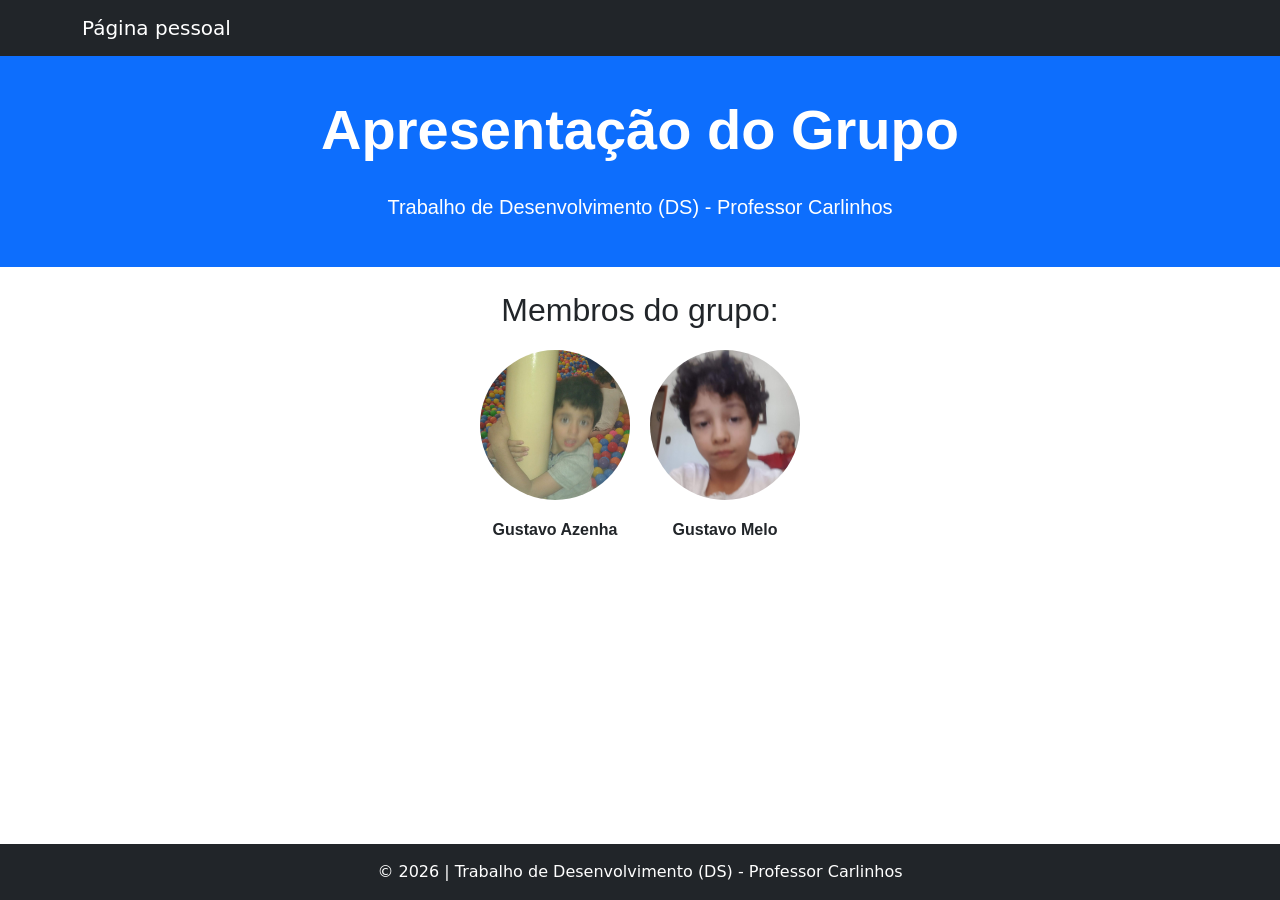
<file: index.html>
<!DOCTYPE html>
<html lang="pt-br">
<head>
    <meta charset="UTF-8">
    <meta name="viewport" content="width=device-width, initial-scale=1.0">
    <title>Apresentação</title>
    <link href="[data-uri]" rel="icon" type="image/x-icon">
    <link rel="stylesheet" href="style.css">
    <link rel="stylesheet"
 href="https://cdn.jsdelivr.net/npm/bootstrap@5.3.3/dist/css/bootstrap.min.css">
</head>
<body>

    <nav class="navbar bg-dark navbar-dark">
 <div class="container">
 <a class="navbar-brand" href="#">Página pessoal</a>
 </div>
</nav>
    <header class="bg-primary text-white text-center p-3">
        <br>
        <h1 class="display-4 fw-bold">Apresentação do Grupo</h1>
        <br>
        <h3 class="lead">Trabalho de Desenvolvimento (DS) - Professor Carlinhos</h3>
    <br />
    </header>

    <br>

    <h2>Membros do grupo: </h2>

    <div class="membros">
        <div class="foto">
        <a id="GA" href="Azenha.html"><img src="assets/EuLittle.jpeg" alt="Gustavo Silva"></a>
        <p>Gustavo Azenha</p>
        </div>

        <div class="foto">
        <a id="GS" href="Souza.html"><img src="assets/PequenoSouza.jpeg" alt="Gustavo Melo"></a>
        <p>Gustavo Melo</p>
        </div>
    </div>
    <br>
    <br>

<footer class="bg-dark text-white text-center p-3"> &copy; 2026 | Trabalho de Desenvolvimento (DS) - Professor Carlinhos
</footer>


    <script src="https://cdn.jsdelivr.net/npm/bootstrap@5.3.3/dist/js/bootstrap.bundle.min.js">
 </script>
  
</body>
</html>
</file>
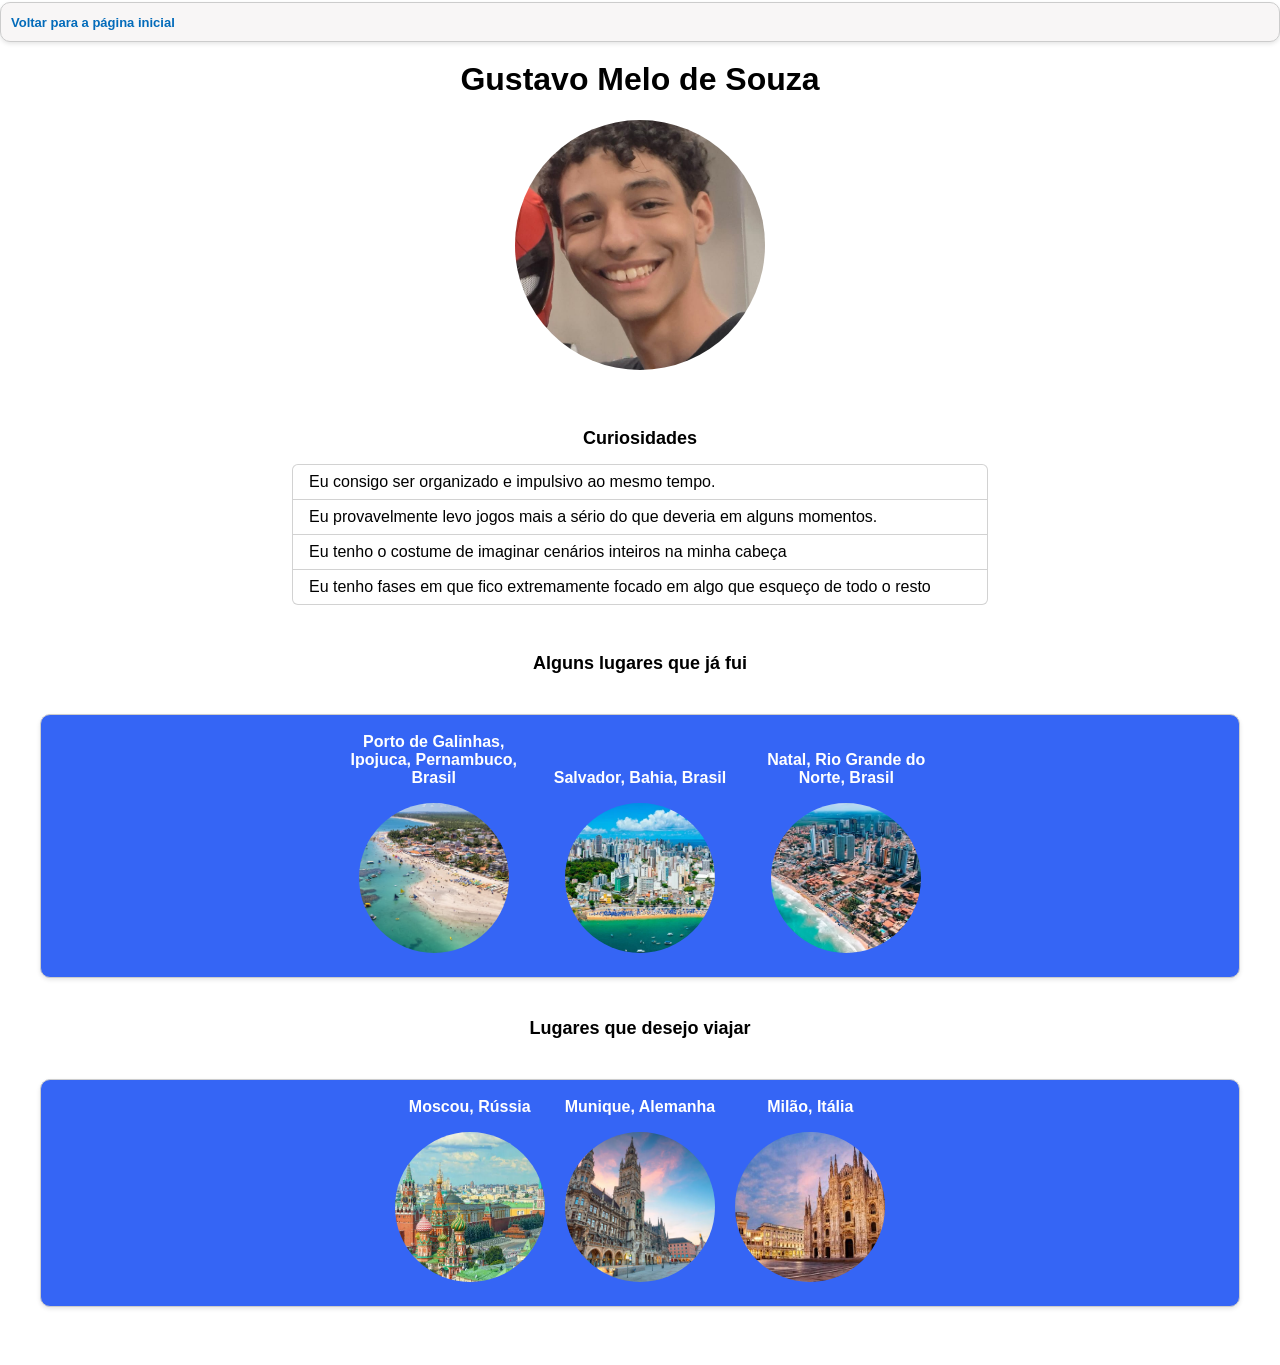
<file: Souza.html>
<!DOCTYPE html>
<html lang="pt-br">
<head>
    <meta charset="UTF-8">
    <meta name="viewport" content="width=device-width, initial-scale=1.0">
    <title>Gustavo Souza</title>
     <link href="[data-uri]" rel="icon" type="image/x-icon">
    <link rel="stylesheet" href="style.css">
</head>
<body class="souza">

    <nav><a href="index.html">Voltar para a página inicial</a></nav>

    <header>
        <h1>Gustavo Melo de Souza</h1>
    </header>

    <div class="fotos">
        <div class="foto">
            <img src="assets/Gustavo.jpeg" alt="Foto do Gustavo">
        </div>
    </div>

    <!--Curiosidades-->
    <div class="container">
        <h2>Curiosidades</h2>
        <ul class="curiosidades">
            <li>Eu consigo ser organizado e impulsivo ao mesmo tempo.</li>
            <li>Eu provavelmente levo jogos mais a sério do que deveria em alguns momentos.</li>
            <li>Eu tenho o costume de imaginar cenários inteiros na minha cabeça</li>
            <li>Eu tenho fases em que fico extremamente focado em algo que esqueço de todo o resto</li>
        </ul>
    </div>

    <h2>Alguns lugares que já fui</h2>

    <div class="fotos lugares">
        <div class="foto2">
            <h3>Porto de Galinhas, Ipojuca, Pernambuco, Brasil</h3>
            <a href="https://pt.wikipedia.org/wiki/Porto_de_Galinhas" target="_blank"><img src="assets/porto-de-galinhas-2.webp" alt="Foto de Porto de Galinhas"></a>
        </div>
        <div class="foto2">
            <h3>Salvador, Bahia, Brasil</h3>
            <a href="https://pt.wikipedia.org/wiki/Salvador" target="_blank"><img src="assets/praia-salvador-768x410.webp" alt="Foto de Salvador"></a>
        </div>
        <div class="foto2">
            <h3>Natal, Rio Grande do Norte, Brasil</h3>
            <a href="https://pt.wikipedia.org/wiki/Natal_(Rio_Grande_do_Norte)" target="_blank"><img src="assets/Natal" alt="Foto de Natal"></a>
        </div>
    </div>

    <!--lugares que quero ir-->
    <h2>Lugares que desejo viajar</h2>

    <div class="fotos lugares">
        <div class="foto2">
            <h3>Moscou, Rússia</h3>
            <a href="https://en-wikipedia-org.translate.goog/wiki/Moscow?_x_tr_sl=en&_x_tr_tl=pt&_x_tr_hl=pt&_x_tr_pto=tc" target="_blank"><img src="assets/moscou.webp" alt="Foto de Moscou"></a>
        </div>
        <div class="foto2">
            <h3>Munique, Alemanha</h3>
            <a href="https://pt.wikipedia.org/wiki/Munique" target="_blank"><img src="assets/munique.webp" alt="Foto de Munique"></a>
        </div>
        <div class="foto2">
            <h3>Milão, Itália</h3>
            <a href="https://pt.wikipedia.org/wiki/Milão" target="_blank"><img src="assets/milão.jpg" alt="Foto de Milão"></a>
        </div>
    </div>

    <br>

</body>
</html>
</file>
<file: style.css>
/* textos */

h1{
    font-family: Arial, Helvetica, sans-serif;
    text-align: center;
}

h3{
    font-family: Arial, Helvetica, sans-serif;
    font-size: small;
    text-align: center;
}


h2 {
    text-align: center;
    font-family: 'Arial', sans-serif;
    font-size: 28px;
}

p{
    font-family: Arial, Helvetica, sans-serif;
}



/* links */

button{
    background-color: white;
    border: none;
    border-color: white;
    cursor: pointer;
}

/* membros */

.membros{
    display: flex;
    justify-content: center;
    align-items: center;
    gap: 20px;
    margin-top: 20px;
}

.foto{
    display: flex;
    flex-direction: column;
    align-items: center;
}

.foto img{
    width: 150px;
    height: 150px;
    border-radius: 50%;
    object-fit: cover;
    margin-bottom: 10px;
}

.foto p{
    font-size: 16px;
    font-weight: bold;
    text-align: center;
    margin-top: 8px;
}


/* footer */

/* footer sempre no fim da página (só vale no index, que é o único com footer) */
body:has(> footer){
    position: relative;
    min-height: 100vh;
    box-sizing: border-box;
    padding-bottom: 5rem; /* espaço pro footer não cobrir o conteúdo */
}

footer{
    position: absolute;
    bottom: 0;
    left: 0;
    width: 100%;
}

/* ===== Página do Souza (Souza.html, <body class="souza">) ===== */
/* Tudo começa com .souza para não afetar o index.html */

.souza *, .souza *::before, .souza *::after{
    box-sizing: border-box;
}

body.souza{
    margin: 0;
}

/* barra de navegação fixa no topo */

.souza nav{
    background-color: rgb(248, 246, 246);
    padding: 10px;
    position: fixed;
    top: 2px;
    width: 100%;
    border: 1px solid #ccc;
    border-radius: 10px;
    box-shadow: 0 2px 4px rgba(0, 0, 0, 0.1);
    z-index: 1000;
}

.souza nav a{
    text-decoration: none;
    color: #036bba;
    font-weight: bold;
    font-family: Arial, Helvetica, sans-serif;
    font-size: small;
}

/* textos */

.souza p, .souza h2, .souza li, .souza h3{
    font-family: Arial, Helvetica, sans-serif;
}

.souza h2{
    font-size: large;
}

.souza header{
    padding-top: 40px;
}

/* foto principal */

.souza .fotos{
    display: flex;
    justify-content: center;
    align-items: center;
    gap: 20px;
    margin-top: 20px;
}

.souza .foto img{
    width: 250px;
    height: 250px;
}

/* curiosidades (lista com bordas, como o list-group do Bootstrap) */

.souza .container{
    width: 100%;
    max-width: 720px;
    margin: 48px auto;
    padding: 0 12px;
}

.souza .curiosidades{
    list-style: none;
    margin: 0;
    padding: 0;
    border-radius: 6px;
}

.souza .curiosidades li{
    padding: 8px 16px;
    border: 1px solid rgba(0, 0, 0, 0.175);
    background-color: #fff;
}

.souza .curiosidades li + li{
    border-top-width: 0;
}

.souza .curiosidades li:first-child{
    border-top-left-radius: 6px;
    border-top-right-radius: 6px;
}

.souza .curiosidades li:last-child{
    border-bottom-left-radius: 6px;
    border-bottom-right-radius: 6px;
}

/* lugares (cartão azul com fotos redondas) */

.souza .lugares{
    background-color: rgb(53, 101, 245);
    border: 1px solid #ccc;
    border-radius: 10px;
    box-shadow: 0 2px 4px rgba(0, 0, 0, 0.1);
    justify-content: center;
    align-items: stretch;
    flex-wrap: wrap;
    padding: 10px;
    margin: 40px;
}

.souza .foto2{
    max-width: 200px;
    display: flex;
    flex-direction: column;
    justify-content: flex-end;
    align-items: center;
}

.souza .foto2 img{
    width: 150px;
    height: 150px;
    border-radius: 50%;
    object-fit: cover;
    margin-bottom: 10px;
}

.souza .foto2 h3{
    font-size: 16px;
    font-weight: bold;
    text-align: center;
    margin-top: 8px;
    color: white;
}
</file>
